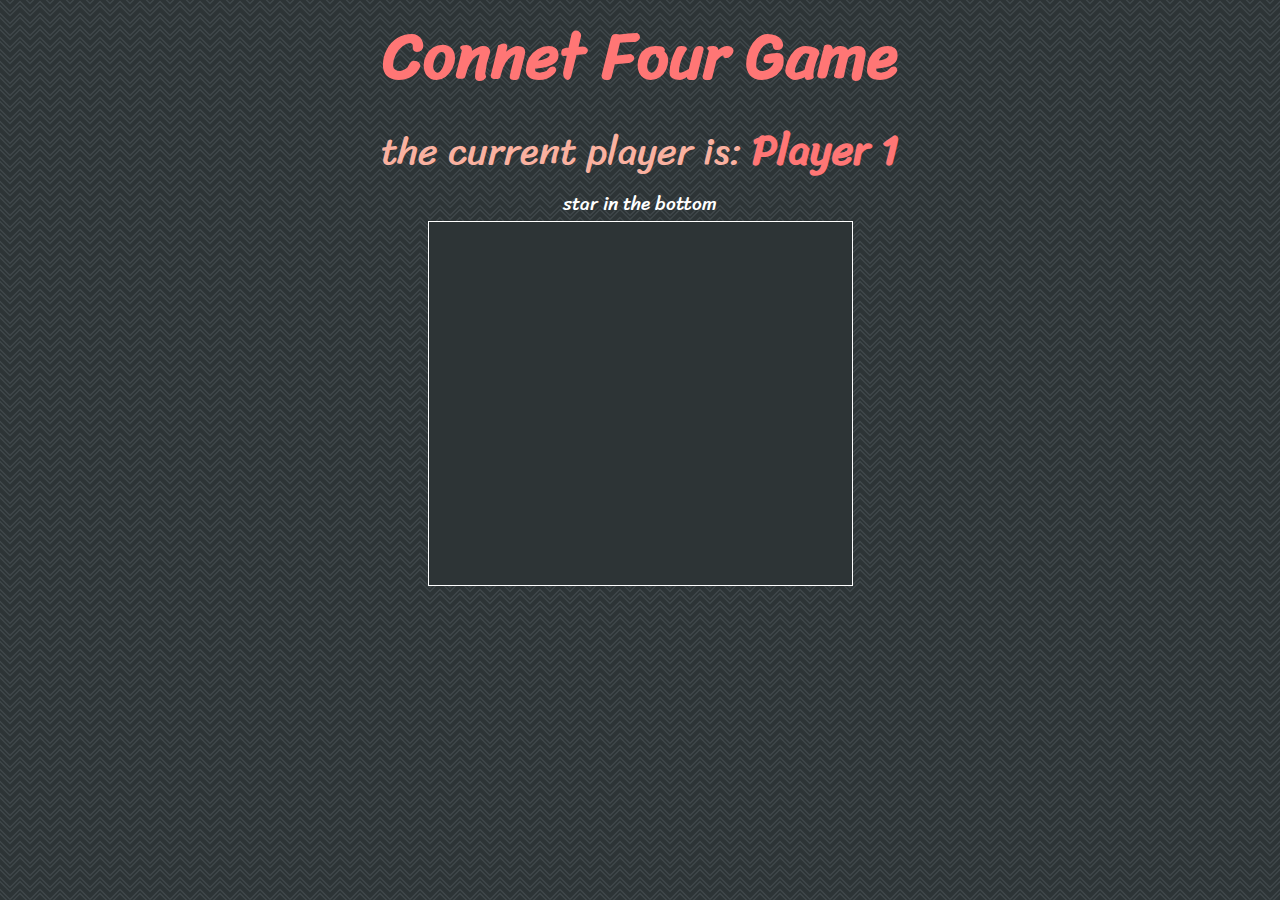
<file: connectFour/index.html>
<!DOCTYPE html>
<html lang="en">
	<head>
		<meta charset="UTF-8" />
		<meta name="viewport" content="width=device-width, initial-scale=1.0" />
		<title>connect four</title>
		<link rel="icon" href="menu.png" type="image/png">
        <link rel="stylesheet" href="style.css" />
        <link href="https://fonts.googleapis.com/css2?family=Sriracha&display=swap" rel="stylesheet">
	</head>
	<body>
		<main class="game">
            <h1>connet four game</h1>
			<h3>the current player is: <span id="player"> Player </span><span id="current-player">1</span> </h3>
            <h3 id="result"></h3>
            <h4>star in the bottom</h4>
			<div class="grid">
				<div></div>
				<div></div>
				<div></div>
				<div></div>
				<div></div>
				<div></div>
				<div></div>
				<div></div>
				<div></div>
				<div></div>
				<div></div>
				<div></div>
				<div></div>
				<div></div>
				<div></div>
				<div></div>
				<div></div>
				<div></div>
				<div></div>
				<div></div>
				<div></div>
				<div></div>
				<div></div>
				<div></div>
				<div></div>
				<div></div>
				<div></div>
				<div></div>
				<div></div>
				<div></div>
				<div></div>
				<div></div>
				<div></div>
				<div></div>
				<div></div>
				<div></div>
				<div></div>
				<div></div>
				<div></div>
				<div></div>
				<div></div>
				<div></div>
				<div class="taken"></div>
				<div class="taken"></div>
				<div class="taken"></div>
				<div class="taken"></div>
				<div class="taken"></div>
				<div class="taken"></div>
				<div class="taken"></div>
			</div>
		</main>
		<script src="app.js"></script>
	</body>
</html>
</file>
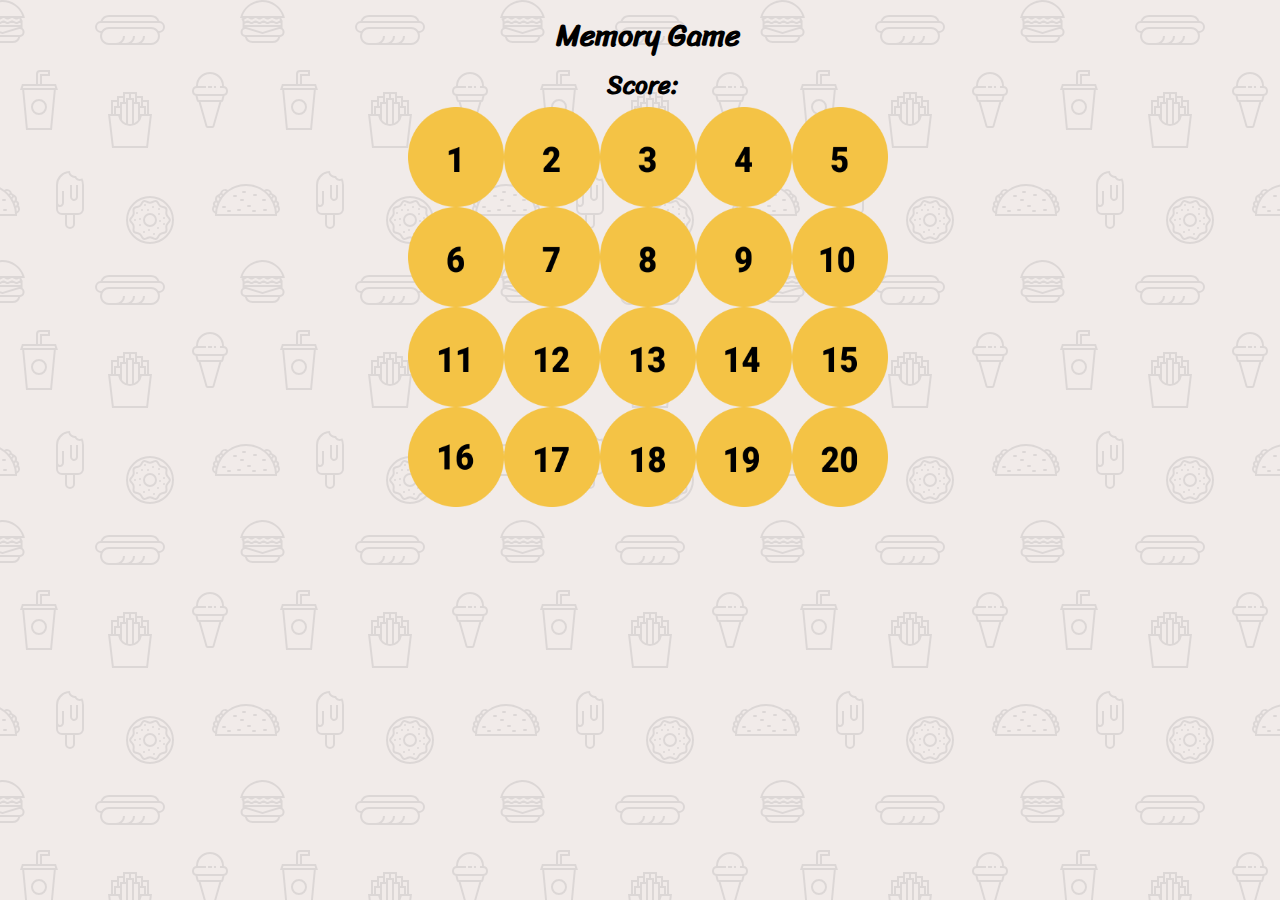
<file: memory copy/index.html>
<!DOCTYPE html>
<html lang="en" dir="ltr">
<head>
  <meta charset="UTF-8">
  <meta name="viewport" content="width=device-width, initial-scale=1.0">
  <title>Memory</title>
  <link rel="icon" href="images/blank.png" type="image/png">
  <link rel="stylesheet" href="style.css"></link>
  <link href="https://fonts.googleapis.com/css2?family=Sriracha&display=swap" rel="stylesheet">
</head>
<body>
  
  <div class="text">
    <h1>Memory Game</h1>
    <h3>Score:<span id="result"></span></h3>
  </div>
  <div class="grid">
  </div>
  
  <script src="app.js" charset="utf-8"></script>
</body>
</html>
</file>
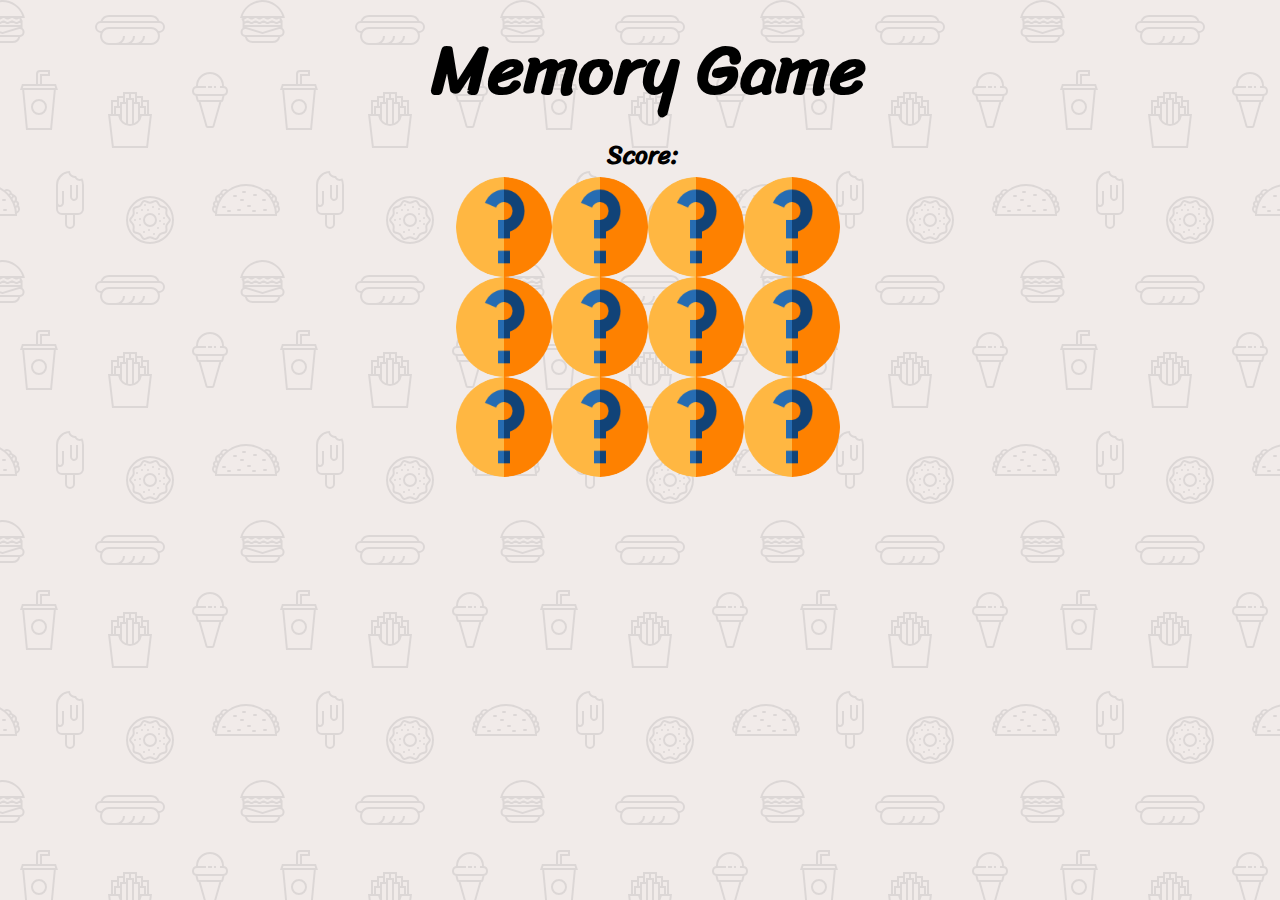
<file: memory/index.html>
<!DOCTYPE html>
<html lang="en" dir="ltr">
<head>
  <meta charset="UTF-8">
  <meta name="viewport" content="width=device-width, initial-scale=1.0">
  <title>Memory</title>
  <link rel="icon" href="images/blank.png" type="image/png">
  <link rel="stylesheet" href="style.css"></link>
  <link href="https://fonts.googleapis.com/css2?family=Sriracha&display=swap" rel="stylesheet">
</head>
<body>
  
  <div class="text">
    <h1>Memory Game</h1>
    <h3>Score:<span id="result"></span></h3>
  </div>
  
  <div class="grid">
  </div>
  
  <script src="app.js" charset="utf-8"></script>
</body>
</html>
</file>
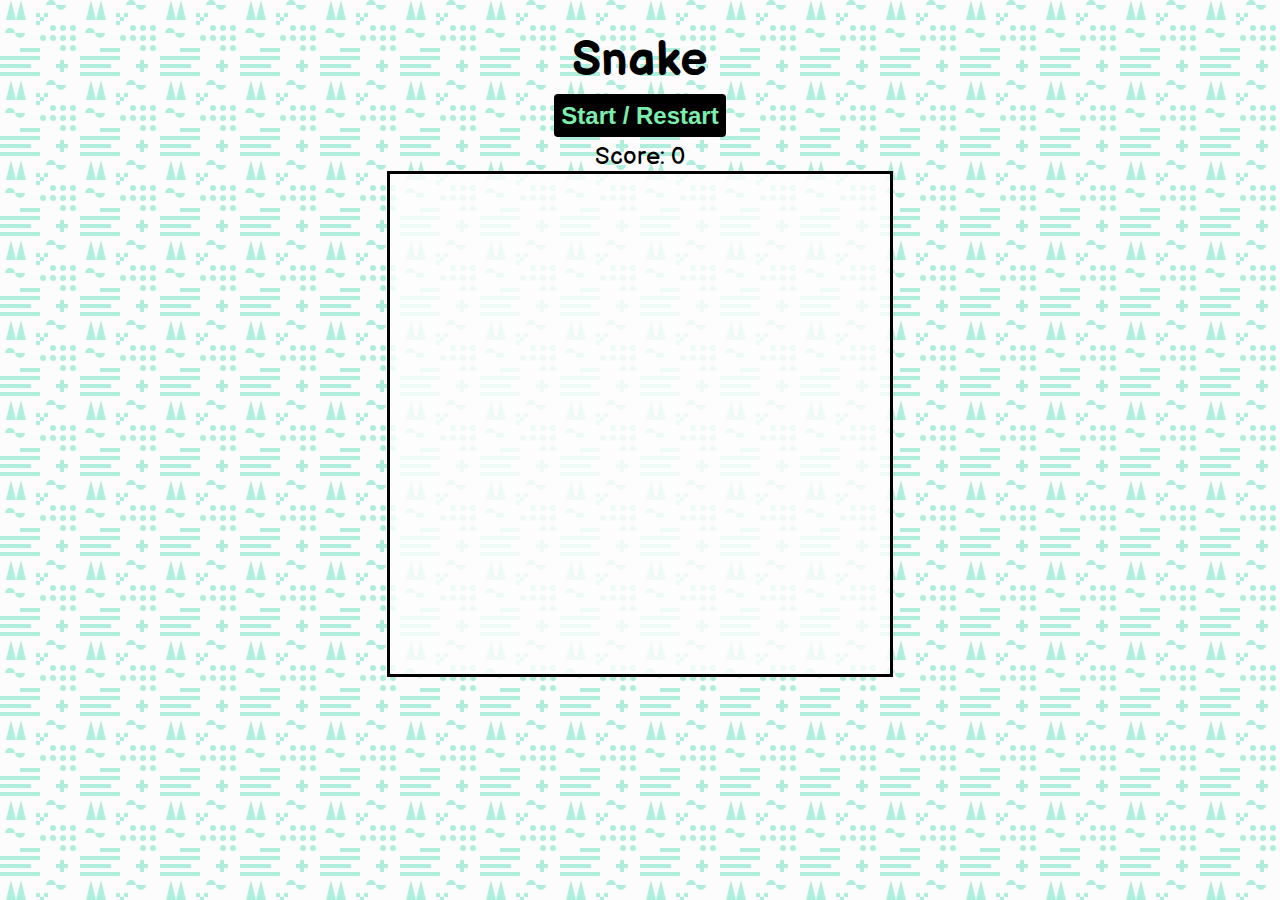
<file: snake/index.html>
<!DOCTYPE html>
<html lang="en">
	<head>
		<meta charset="UTF-8" />
		<meta name="viewport" content="width=device-width, initial-scale=1.0" />
		<title>Snake</title>
		<script src="app.js"></script>
		<link rel="stylesheet" href="style.css" />
	</head>
	<body>
        <div class="container">
            <h1>Snake</h1>
            <button class="start">start / restart</button>
            <div class="score">Score:<span> 0</span></div>
			<div class="grid">
				<!-- el numero de divs depende del tamaño que se quiera la cuadricula en este caso es 10x10 = 100divs -->
				<div></div>
				<div></div>
				<div></div>
				<div></div>
				<div></div>
				<div></div>
				<div></div>
				<div></div>
				<div></div>
				<div></div>
				<div></div>
				<div></div>
				<div></div>
				<div></div>
				<div></div>
				<div></div>
				<div></div>
				<div></div>
				<div></div>
				<div></div>
				<div></div>
				<div></div>
				<div></div>
				<div></div>
				<div></div>
				<div></div>
				<div></div>
				<div></div>
				<div></div>
				<div></div>
				<div></div>
				<div></div>
				<div></div>
				<div></div>
				<div></div>
				<div></div>
				<div></div>
				<div></div>
				<div></div>
				<div></div>
				<div></div>
				<div></div>
				<div></div>
				<div></div>
				<div></div>
				<div></div>
				<div></div>
				<div></div>
				<div></div>
				<div></div>
				<div></div>
				<div></div>
				<div></div>
				<div></div>
				<div></div>
				<div></div>
				<div></div>
				<div></div>
				<div></div>
				<div></div>
				<div></div>
				<div></div>
				<div></div>
				<div></div>
				<div></div>
				<div></div>
				<div></div>
				<div></div>
				<div></div>
				<div></div>
				<div></div>
				<div></div>
				<div></div>
				<div></div>
				<div></div>
				<div></div>
				<div></div>
				<div></div>
				<div></div>
				<div></div>
				<div></div>
				<div></div>
				<div></div>
				<div></div>
				<div></div>
				<div></div>
				<div></div>
				<div></div>
				<div></div>
				<div></div>
				<div></div>
				<div></div>
				<div></div>
				<div></div>
				<div></div>
				<div></div>
				<div></div>
				<div></div>
				<div></div>
				<div></div>
			</div>
		</div>
	</body>
</html>
</file>
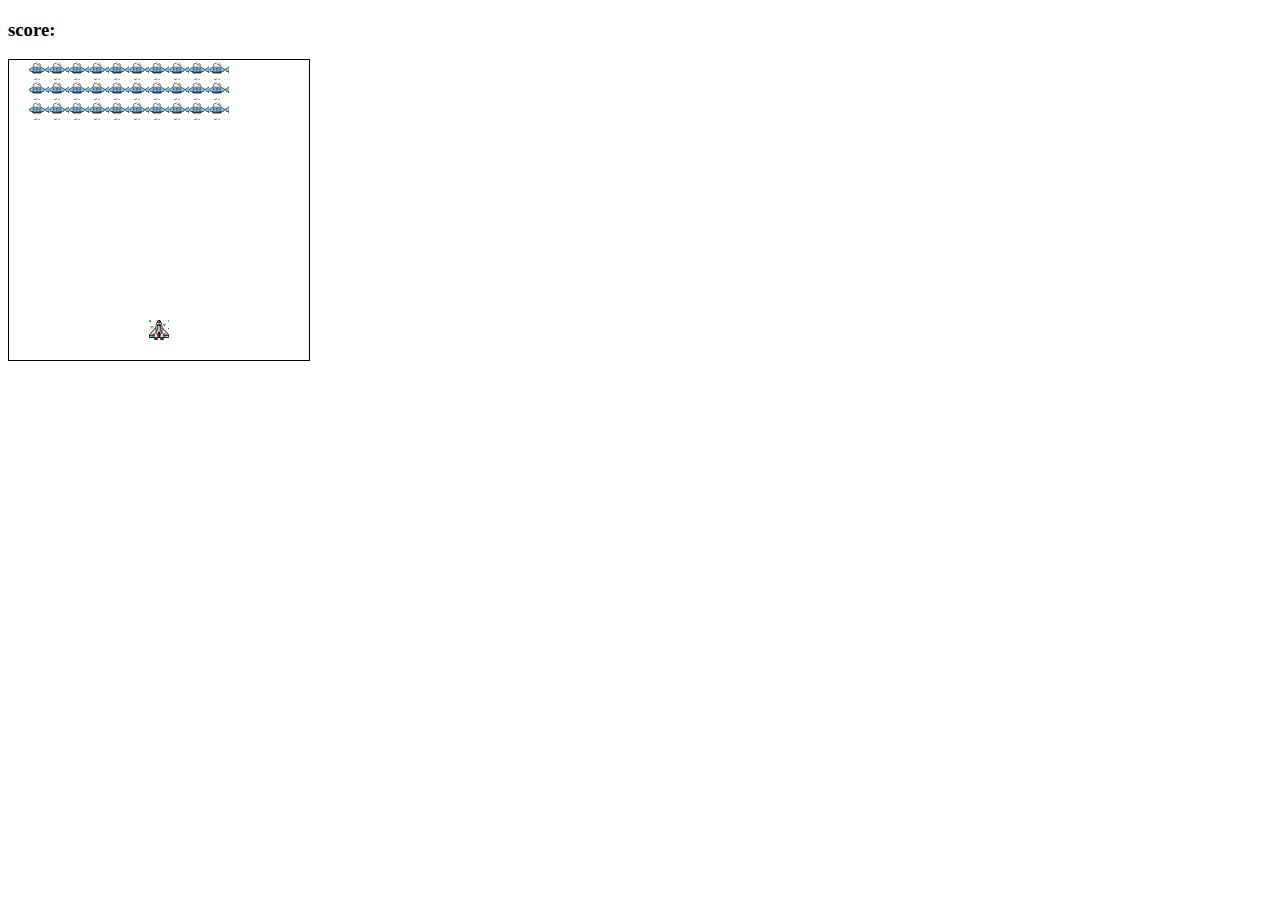
<file: space-invaders/index.html>
<!DOCTYPE html>
<html lang="en">
<head>
    <meta charset="UTF-8">
    <meta name="viewport" content="width=device-width, initial-scale=1.0">
    <title>Space invaders</title>
    <link rel="stylesheet" href="style.css">
</head>
<body>

    <h3>score: <span id="result"></span></h3>

    <div class="grid">
        <div></div>
        <div></div>
        <div></div>
        <div></div>
        <div></div>
        <div></div>
        <div></div>
        <div></div>
        <div></div>
        <div></div>
        <div></div>
        <div></div>
        <div></div>
        <div></div>
        <div></div>
        <div></div>
        <div></div>
        <div></div>
        <div></div>
        <div></div>
        <div></div>
        <div></div>
        <div></div>
        <div></div>
        <div></div>
        <div></div>
        <div></div>
        <div></div>
        <div></div>
        <div></div>
        <div></div>
        <div></div>
        <div></div>
        <div></div>
        <div></div>
        <div></div>
        <div></div>
        <div></div>
        <div></div>
        <div></div>
        <div></div>
        <div></div>
        <div></div>
        <div></div>
        <div></div>
        <div></div>
        <div></div>
        <div></div>
        <div></div>
        <div></div>
        <div></div>
        <div></div>
        <div></div>
        <div></div>
        <div></div>
        <div></div>
        <div></div>
        <div></div>
        <div></div>
        <div></div>
        <div></div>
        <div></div>
        <div></div>
        <div></div>
        <div></div>
        <div></div>
        <div></div>
        <div></div>
        <div></div>
        <div></div>
        <div></div>
        <div></div>
        <div></div>
        <div></div>
        <div></div>
        <div></div>
        <div></div>
        <div></div>
        <div></div>
        <div></div>
        <div></div>
        <div></div>
        <div></div>
        <div></div>
        <div></div>
        <div></div>
        <div></div>
        <div></div>
        <div></div>
        <div></div>
        <div></div>
        <div></div>
        <div></div>
        <div></div>
        <div></div>
        <div></div>
        <div></div>
        <div></div>
        <div></div>
        <div></div>
        <div></div>
        <div></div>
        <div></div>
        <div></div>
        <div></div>
        <div></div>
        <div></div>
        <div></div>
        <div></div>
        <div></div>
        <div></div>
        <div></div>
        <div></div>
        <div></div>
        <div></div>
        <div></div>
        <div></div>
        <div></div>
        <div></div>
        <div></div>
        <div></div>
        <div></div>
        <div></div>
        <div></div>
        <div></div>
        <div></div>
        <div></div>
        <div></div>
        <div></div>
        <div></div>
        <div></div>
        <div></div>
        <div></div>
        <div></div>
        <div></div>
        <div></div>
        <div></div>
        <div></div>
        <div></div>
        <div></div>
        <div></div>
        <div></div>
        <div></div>
        <div></div>
        <div></div>
        <div></div>
        <div></div>
        <div></div>
        <div></div>
        <div></div>
        <div></div>
        <div></div>
        <div></div>
        <div></div>
        <div></div>
        <div></div>
        <div></div>
        <div></div>
        <div></div>
        <div></div>
        <div></div>
        <div></div>
        <div></div>
        <div></div>
        <div></div>
        <div></div>
        <div></div>
        <div></div>
        <div></div>
        <div></div>
        <div></div>
        <div></div>
        <div></div>
        <div></div>
        <div></div>
        <div></div>
        <div></div>
        <div></div>
        <div></div>
        <div></div>
        <div></div>
        <div></div>
        <div></div>
        <div></div>
        <div></div>
        <div></div>
        <div></div>
        <div></div>
        <div></div>
        <div></div>
        <div></div>
        <div></div>
        <div></div>
        <div></div>
        <div></div>
        <div></div>
        <div></div>
        <div></div>
        <div></div>
        <div></div>
        <div></div>
        <div></div>
        <div></div>
        <div></div>
        <div></div>
        <div></div>
        <div></div>
        <div></div>
        <div></div>
        <div></div>
        <div></div>
        <div></div>
        <div></div>
        <div></div>
        <div></div>
        <div></div>
        <div></div>
        <div></div>
        <div></div>
        <div></div>
        <div></div>
        <div></div>
        <div></div>
        <div></div>
        <div></div>
    </div>




    <!-- javascript -->
    <script src="app.js"></script>
</body>
</html>
</file>
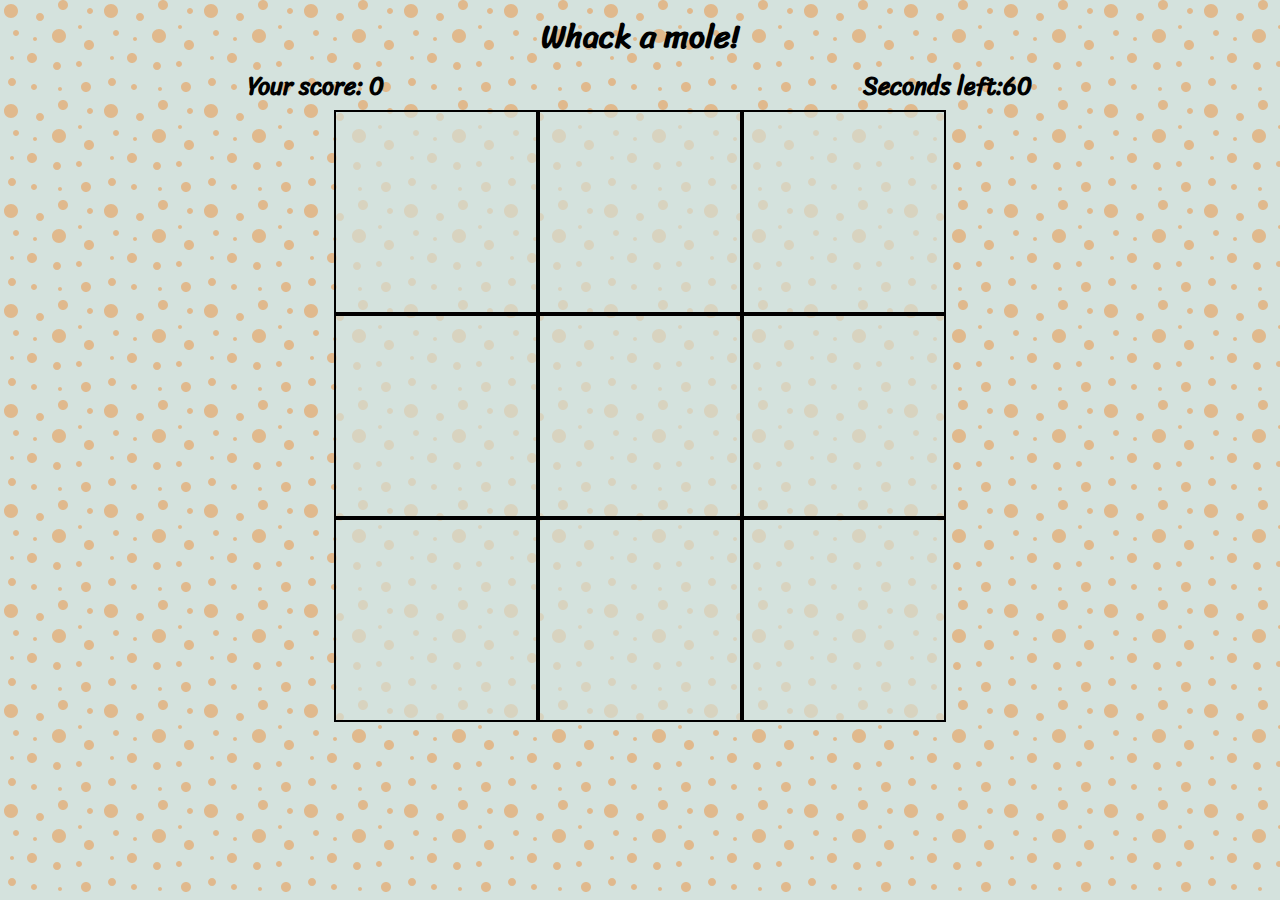
<file: whack-a-mole/index.html>
<!DOCTYPE html>
<html lang="en" dir="ltr">
	<head>
		<meta charset="utf-8" />
		<meta name="viewport" content="width=device-width, initial-scale=1.0" />
		<title>Whack a mole</title>
		<link rel="icon" href="mole.png" type="image/png">
		<link rel="stylesheet" href="style.css" />
		<link
			href="https://fonts.googleapis.com/css2?family=Sriracha&display=swap"
			rel="stylesheet"
		/>
	</head>
	<body>
		<h1>Whack a mole!</h1>
		<div class="text">
      <h2>Your score: <span id="score"> 0</span></h2>
      <h2>Seconds left:<span id="time-left">60</span></h2>
		</div>
		<div class="grid">
			<div class="square" id="1"></div>
			<div class="square" id="2"></div>
			<div class="square" id="3"></div>
			<div class="square" id="4"></div>
			<div class="square" id="5"></div>
			<div class="square" id="6"></div>
			<div class="square" id="7"></div>
			<div class="square" id="8"></div>
			<div class="square" id="9"></div>
		</div>
	</body>
	<script src="app.js" charset="utf-8"></script>
</html>
</file>
<file: connectFour/style.css>
* {
	margin: 0;
	padding: 0;
	box-sizing: border-box;
	font-family: "Sriracha", cursive;
}
body {
	background-color: #2d3436;
	background-image: url("data:image/svg+xml,%3Csvg xmlns='http://www.w3.org/2000/svg' width='20' height='12' viewBox='0 0 20 12'%3E%3Cg fill-rule='evenodd'%3E%3Cg id='charlie-brown' fill='%23636e72' fill-opacity='0.4'%3E%3Cpath d='M9.8 12L0 2.2V.8l10 10 10-10v1.4L10.2 12h-.4zm-4 0L0 6.2V4.8L7.2 12H5.8zm8.4 0L20 6.2V4.8L12.8 12h1.4zM9.8 0l.2.2.2-.2h-.4zm-4 0L10 4.2 14.2 0h-1.4L10 2.8 7.2 0H5.8z'/%3E%3C/g%3E%3C/g%3E%3C/svg%3E");
}
.game {
	display: flex;
	flex-direction: column;
	align-items: center;
}
.game h1 {
	font-size: 4em;
	text-transform: capitalize;
	color: #ff7675;
}
.game h3 {
	font-size: 2.4em;
    color: #fab1a0;
    font-weight: lighter;
}

#current-player,
#player {
    font-size: 2.6rem;
    color: #ff7675;
    font-weight: bold;
}
.grid {
	border: 1px solid white;
	display: flex;
	flex-wrap: wrap;
	height: 22.8125em;
    width: 26.5625em;
    background-color: #2d3436;
}

.grid div {
	height: 3.75em;
    width: 3.75em;
}
h4{
    color:white;
    font-weight: lighter;
    font-size: 1.2em;
}
.player-one {
	background-color: #0984e3;
	border-radius: 10px;
}

.player-two {
	background-color: #00cec9;
	border-radius: 10px;
}

@media (max-width:1200px){

}
@media (max-width:992px){

}
@media (max-width:768px){

}
@media (max-width:576px){
	body{
		font-size: 13px;
	}
}
</file>
<file: memory copy/style.css>
body {
	width: 100vw;
	/* height: 100vh; */
	font-family: "Sriracha", cursive;
	display: flex;
	align-items: center;
	flex-direction: column;
	background-color: #f1ebe9;
	background-image: url("data:image/svg+xml,%3Csvg xmlns='http://www.w3.org/2000/svg' width='260' height='260' viewBox='0 0 260 260'%3E%3Cg fill-rule='evenodd'%3E%3Cg fill='%232a272e' fill-opacity='0.1'%3E%3Cpath d='M24.37 16c.2.65.39 1.32.54 2H21.17l1.17 2.34.45.9-.24.11V28a5 5 0 0 1-2.23 8.94l-.02.06a8 8 0 0 1-7.75 6h-20a8 8 0 0 1-7.74-6l-.02-.06A5 5 0 0 1-17.45 28v-6.76l-.79-1.58-.44-.9.9-.44.63-.32H-20a23.01 23.01 0 0 1 44.37-2zm-36.82 2a1 1 0 0 0-.44.1l-3.1 1.56.89 1.79 1.31-.66a3 3 0 0 1 2.69 0l2.2 1.1a1 1 0 0 0 .9 0l2.21-1.1a3 3 0 0 1 2.69 0l2.2 1.1a1 1 0 0 0 .9 0l2.21-1.1a3 3 0 0 1 2.69 0l2.2 1.1a1 1 0 0 0 .86.02l2.88-1.27a3 3 0 0 1 2.43 0l2.88 1.27a1 1 0 0 0 .85-.02l3.1-1.55-.89-1.79-1.42.71a3 3 0 0 1-2.56.06l-2.77-1.23a1 1 0 0 0-.4-.09h-.01a1 1 0 0 0-.4.09l-2.78 1.23a3 3 0 0 1-2.56-.06l-2.3-1.15a1 1 0 0 0-.45-.11h-.01a1 1 0 0 0-.44.1L.9 19.22a3 3 0 0 1-2.69 0l-2.2-1.1a1 1 0 0 0-.45-.11h-.01a1 1 0 0 0-.44.1l-2.21 1.11a3 3 0 0 1-2.69 0l-2.2-1.1a1 1 0 0 0-.45-.11h-.01zm0-2h-4.9a21.01 21.01 0 0 1 39.61 0h-2.09l-.06-.13-.26.13h-32.31zm30.35 7.68l1.36-.68h1.3v2h-36v-1.15l.34-.17 1.36-.68h2.59l1.36.68a3 3 0 0 0 2.69 0l1.36-.68h2.59l1.36.68a3 3 0 0 0 2.69 0L2.26 23h2.59l1.36.68a3 3 0 0 0 2.56.06l1.67-.74h3.23l1.67.74a3 3 0 0 0 2.56-.06zM-13.82 27l16.37 4.91L18.93 27h-32.75zm-.63 2h.34l16.66 5 16.67-5h.33a3 3 0 1 1 0 6h-34a3 3 0 1 1 0-6zm1.35 8a6 6 0 0 0 5.65 4h20a6 6 0 0 0 5.66-4H-13.1z'/%3E%3Cpath id='path6_fill-copy' d='M284.37 16c.2.65.39 1.32.54 2H281.17l1.17 2.34.45.9-.24.11V28a5 5 0 0 1-2.23 8.94l-.02.06a8 8 0 0 1-7.75 6h-20a8 8 0 0 1-7.74-6l-.02-.06a5 5 0 0 1-2.24-8.94v-6.76l-.79-1.58-.44-.9.9-.44.63-.32H240a23.01 23.01 0 0 1 44.37-2zm-36.82 2a1 1 0 0 0-.44.1l-3.1 1.56.89 1.79 1.31-.66a3 3 0 0 1 2.69 0l2.2 1.1a1 1 0 0 0 .9 0l2.21-1.1a3 3 0 0 1 2.69 0l2.2 1.1a1 1 0 0 0 .9 0l2.21-1.1a3 3 0 0 1 2.69 0l2.2 1.1a1 1 0 0 0 .86.02l2.88-1.27a3 3 0 0 1 2.43 0l2.88 1.27a1 1 0 0 0 .85-.02l3.1-1.55-.89-1.79-1.42.71a3 3 0 0 1-2.56.06l-2.77-1.23a1 1 0 0 0-.4-.09h-.01a1 1 0 0 0-.4.09l-2.78 1.23a3 3 0 0 1-2.56-.06l-2.3-1.15a1 1 0 0 0-.45-.11h-.01a1 1 0 0 0-.44.1l-2.21 1.11a3 3 0 0 1-2.69 0l-2.2-1.1a1 1 0 0 0-.45-.11h-.01a1 1 0 0 0-.44.1l-2.21 1.11a3 3 0 0 1-2.69 0l-2.2-1.1a1 1 0 0 0-.45-.11h-.01zm0-2h-4.9a21.01 21.01 0 0 1 39.61 0h-2.09l-.06-.13-.26.13h-32.31zm30.35 7.68l1.36-.68h1.3v2h-36v-1.15l.34-.17 1.36-.68h2.59l1.36.68a3 3 0 0 0 2.69 0l1.36-.68h2.59l1.36.68a3 3 0 0 0 2.69 0l1.36-.68h2.59l1.36.68a3 3 0 0 0 2.56.06l1.67-.74h3.23l1.67.74a3 3 0 0 0 2.56-.06zM246.18 27l16.37 4.91L278.93 27h-32.75zm-.63 2h.34l16.66 5 16.67-5h.33a3 3 0 1 1 0 6h-34a3 3 0 1 1 0-6zm1.35 8a6 6 0 0 0 5.65 4h20a6 6 0 0 0 5.66-4H246.9z'/%3E%3Cpath d='M159.5 21.02A9 9 0 0 0 151 15h-42a9 9 0 0 0-8.5 6.02 6 6 0 0 0 .02 11.96A8.99 8.99 0 0 0 109 45h42a9 9 0 0 0 8.48-12.02 6 6 0 0 0 .02-11.96zM151 17h-42a7 7 0 0 0-6.33 4h54.66a7 7 0 0 0-6.33-4zm-9.34 26a8.98 8.98 0 0 0 3.34-7h-2a7 7 0 0 1-7 7h-4.34a8.98 8.98 0 0 0 3.34-7h-2a7 7 0 0 1-7 7h-4.34a8.98 8.98 0 0 0 3.34-7h-2a7 7 0 0 1-7 7h-7a7 7 0 1 1 0-14h42a7 7 0 1 1 0 14h-9.34zM109 27a9 9 0 0 0-7.48 4H101a4 4 0 1 1 0-8h58a4 4 0 0 1 0 8h-.52a9 9 0 0 0-7.48-4h-42z'/%3E%3Cpath d='M39 115a8 8 0 1 0 0-16 8 8 0 0 0 0 16zm6-8a6 6 0 1 1-12 0 6 6 0 0 1 12 0zm-3-29v-2h8v-6H40a4 4 0 0 0-4 4v10H22l-1.33 4-.67 2h2.19L26 130h26l3.81-40H58l-.67-2L56 84H42v-6zm-4-4v10h2V74h8v-2h-8a2 2 0 0 0-2 2zm2 12h14.56l.67 2H22.77l.67-2H40zm13.8 4H24.2l3.62 38h22.36l3.62-38z'/%3E%3Cpath d='M129 92h-6v4h-6v4h-6v14h-3l.24 2 3.76 32h36l3.76-32 .24-2h-3v-14h-6v-4h-6v-4h-8zm18 22v-12h-4v4h3v8h1zm-3 0v-6h-4v6h4zm-6 6v-16h-4v19.17c1.6-.7 2.97-1.8 4-3.17zm-6 3.8V100h-4v23.8a10.04 10.04 0 0 0 4 0zm-6-.63V104h-4v16a10.04 10.04 0 0 0 4 3.17zm-6-9.17v-6h-4v6h4zm-6 0v-8h3v-4h-4v12h1zm27-12v-4h-4v4h3v4h1v-4zm-6 0v-8h-4v4h3v4h1zm-6-4v-4h-4v8h1v-4h3zm-6 4v-4h-4v8h1v-4h3zm7 24a12 12 0 0 0 11.83-10h7.92l-3.53 30h-32.44l-3.53-30h7.92A12 12 0 0 0 130 126z'/%3E%3Cpath d='M212 86v2h-4v-2h4zm4 0h-2v2h2v-2zm-20 0v.1a5 5 0 0 0-.56 9.65l.06.25 1.12 4.48a2 2 0 0 0 1.94 1.52h.01l7.02 24.55a2 2 0 0 0 1.92 1.45h4.98a2 2 0 0 0 1.92-1.45l7.02-24.55a2 2 0 0 0 1.95-1.52L224.5 96l.06-.25a5 5 0 0 0-.56-9.65V86a14 14 0 0 0-28 0zm4 0h6v2h-9a3 3 0 1 0 0 6H223a3 3 0 1 0 0-6H220v-2h2a12 12 0 1 0-24 0h2zm-1.44 14l-1-4h24.88l-1 4h-22.88zm8.95 26l-6.86-24h18.7l-6.86 24h-4.98zM150 242a22 22 0 1 0 0-44 22 22 0 0 0 0 44zm24-22a24 24 0 1 1-48 0 24 24 0 0 1 48 0zm-28.38 17.73l2.04-.87a6 6 0 0 1 4.68 0l2.04.87a2 2 0 0 0 2.5-.82l1.14-1.9a6 6 0 0 1 3.79-2.75l2.15-.5a2 2 0 0 0 1.54-2.12l-.19-2.2a6 6 0 0 1 1.45-4.46l1.45-1.67a2 2 0 0 0 0-2.62l-1.45-1.67a6 6 0 0 1-1.45-4.46l.2-2.2a2 2 0 0 0-1.55-2.13l-2.15-.5a6 6 0 0 1-3.8-2.75l-1.13-1.9a2 2 0 0 0-2.5-.8l-2.04.86a6 6 0 0 1-4.68 0l-2.04-.87a2 2 0 0 0-2.5.82l-1.14 1.9a6 6 0 0 1-3.79 2.75l-2.15.5a2 2 0 0 0-1.54 2.12l.19 2.2a6 6 0 0 1-1.45 4.46l-1.45 1.67a2 2 0 0 0 0 2.62l1.45 1.67a6 6 0 0 1 1.45 4.46l-.2 2.2a2 2 0 0 0 1.55 2.13l2.15.5a6 6 0 0 1 3.8 2.75l1.13 1.9a2 2 0 0 0 2.5.8zm2.82.97a4 4 0 0 1 3.12 0l2.04.87a4 4 0 0 0 4.99-1.62l1.14-1.9a4 4 0 0 1 2.53-1.84l2.15-.5a4 4 0 0 0 3.09-4.24l-.2-2.2a4 4 0 0 1 .97-2.98l1.45-1.67a4 4 0 0 0 0-5.24l-1.45-1.67a4 4 0 0 1-.97-2.97l.2-2.2a4 4 0 0 0-3.09-4.25l-2.15-.5a4 4 0 0 1-2.53-1.84l-1.14-1.9a4 4 0 0 0-5-1.62l-2.03.87a4 4 0 0 1-3.12 0l-2.04-.87a4 4 0 0 0-4.99 1.62l-1.14 1.9a4 4 0 0 1-2.53 1.84l-2.15.5a4 4 0 0 0-3.09 4.24l.2 2.2a4 4 0 0 1-.97 2.98l-1.45 1.67a4 4 0 0 0 0 5.24l1.45 1.67a4 4 0 0 1 .97 2.97l-.2 2.2a4 4 0 0 0 3.09 4.25l2.15.5a4 4 0 0 1 2.53 1.84l1.14 1.9a4 4 0 0 0 5 1.62l2.03-.87zM152 207a1 1 0 1 1 2 0 1 1 0 0 1-2 0zm6 2a1 1 0 1 1 2 0 1 1 0 0 1-2 0zm-11 1a1 1 0 1 1 2 0 1 1 0 0 1-2 0zm-6 0a1 1 0 1 1 2 0 1 1 0 0 1-2 0zm3-5a1 1 0 1 1 2 0 1 1 0 0 1-2 0zm-8 8a1 1 0 1 1 2 0 1 1 0 0 1-2 0zm3 6a1 1 0 1 1 2 0 1 1 0 0 1-2 0zm0 6a1 1 0 1 1 2 0 1 1 0 0 1-2 0zm4 7a1 1 0 1 1 2 0 1 1 0 0 1-2 0zm5-2a1 1 0 1 1 2 0 1 1 0 0 1-2 0zm5 4a1 1 0 1 1 2 0 1 1 0 0 1-2 0zm4-6a1 1 0 1 1 2 0 1 1 0 0 1-2 0zm6-4a1 1 0 1 1 2 0 1 1 0 0 1-2 0zm-4-3a1 1 0 1 1 2 0 1 1 0 0 1-2 0zm4-3a1 1 0 1 1 2 0 1 1 0 0 1-2 0zm-5-4a1 1 0 1 1 2 0 1 1 0 0 1-2 0zm-24 6a1 1 0 1 1 2 0 1 1 0 0 1-2 0zm16 5a5 5 0 1 0 0-10 5 5 0 0 0 0 10zm7-5a7 7 0 1 1-14 0 7 7 0 0 1 14 0zm86-29a1 1 0 0 0 0 2h2a1 1 0 0 0 0-2h-2zm19 9a1 1 0 0 1 1-1h2a1 1 0 0 1 0 2h-2a1 1 0 0 1-1-1zm-14 5a1 1 0 0 0 0 2h2a1 1 0 0 0 0-2h-2zm-25 1a1 1 0 0 0 0 2h2a1 1 0 0 0 0-2h-2zm5 4a1 1 0 0 0 0 2h2a1 1 0 0 0 0-2h-2zm9 0a1 1 0 0 1 1-1h2a1 1 0 0 1 0 2h-2a1 1 0 0 1-1-1zm15 1a1 1 0 0 1 1-1h2a1 1 0 0 1 0 2h-2a1 1 0 0 1-1-1zm12-2a1 1 0 0 0 0 2h2a1 1 0 0 0 0-2h-2zm-11-14a1 1 0 0 1 1-1h2a1 1 0 0 1 0 2h-2a1 1 0 0 1-1-1zm-19 0a1 1 0 0 0 0 2h2a1 1 0 0 0 0-2h-2zm6 5a1 1 0 0 1 1-1h2a1 1 0 0 1 0 2h-2a1 1 0 0 1-1-1zm-25 15c0-.47.01-.94.03-1.4a5 5 0 0 1-1.7-8 3.99 3.99 0 0 1 1.88-5.18 5 5 0 0 1 3.4-6.22 3 3 0 0 1 1.46-1.05 5 5 0 0 1 7.76-3.27A30.86 30.86 0 0 1 246 184c6.79 0 13.06 2.18 18.17 5.88a5 5 0 0 1 7.76 3.27 3 3 0 0 1 1.47 1.05 5 5 0 0 1 3.4 6.22 4 4 0 0 1 1.87 5.18 4.98 4.98 0 0 1-1.7 8c.02.46.03.93.03 1.4v1h-62v-1zm.83-7.17a30.9 30.9 0 0 0-.62 3.57 3 3 0 0 1-.61-4.2c.37.28.78.49 1.23.63zm1.49-4.61c-.36.87-.68 1.76-.96 2.68a2 2 0 0 1-.21-3.71c.33.4.73.75 1.17 1.03zm2.32-4.54c-.54.86-1.03 1.76-1.49 2.68a3 3 0 0 1-.07-4.67 3 3 0 0 0 1.56 1.99zm1.14-1.7c.35-.5.72-.98 1.1-1.46a1 1 0 1 0-1.1 1.45zm5.34-5.77c-1.03.86-2 1.79-2.9 2.77a3 3 0 0 0-1.11-.77 3 3 0 0 1 4-2zm42.66 2.77c-.9-.98-1.87-1.9-2.9-2.77a3 3 0 0 1 4.01 2 3 3 0 0 0-1.1.77zm1.34 1.54c.38.48.75.96 1.1 1.45a1 1 0 1 0-1.1-1.45zm3.73 5.84c-.46-.92-.95-1.82-1.5-2.68a3 3 0 0 0 1.57-1.99 3 3 0 0 1-.07 4.67zm1.8 4.53c-.29-.9-.6-1.8-.97-2.67.44-.28.84-.63 1.17-1.03a2 2 0 0 1-.2 3.7zm1.14 5.51c-.14-1.21-.35-2.4-.62-3.57.45-.14.86-.35 1.23-.63a2.99 2.99 0 0 1-.6 4.2zM275 214a29 29 0 0 0-57.97 0h57.96zM72.33 198.12c-.21-.32-.34-.7-.34-1.12v-12h-2v12a4.01 4.01 0 0 0 7.09 2.54c.57-.69.91-1.57.91-2.54v-12h-2v12a1.99 1.99 0 0 1-2 2 2 2 0 0 1-1.66-.88zM75 176c.38 0 .74-.04 1.1-.12a4 4 0 0 0 6.19 2.4A13.94 13.94 0 0 1 84 185v24a6 6 0 0 1-6 6h-3v9a5 5 0 1 1-10 0v-9h-3a6 6 0 0 1-6-6v-24a14 14 0 0 1 14-14 5 5 0 0 0 5 5zm-17 15v12a1.99 1.99 0 0 0 1.22 1.84 2 2 0 0 0 2.44-.72c.21-.32.34-.7.34-1.12v-12h2v12a3.98 3.98 0 0 1-5.35 3.77 3.98 3.98 0 0 1-.65-.3V209a4 4 0 0 0 4 4h16a4 4 0 0 0 4-4v-24c.01-1.53-.23-2.88-.72-4.17-.43.1-.87.16-1.28.17a6 6 0 0 1-5.2-3 7 7 0 0 1-6.47-4.88A12 12 0 0 0 58 185v6zm9 24v9a3 3 0 1 0 6 0v-9h-6z'/%3E%3Cpath d='M-17 191a1 1 0 0 0 0 2h2a1 1 0 0 0 0-2h-2zm19 9a1 1 0 0 1 1-1h2a1 1 0 0 1 0 2H3a1 1 0 0 1-1-1zm-14 5a1 1 0 0 0 0 2h2a1 1 0 0 0 0-2h-2zm-25 1a1 1 0 0 0 0 2h2a1 1 0 0 0 0-2h-2zm5 4a1 1 0 0 0 0 2h2a1 1 0 0 0 0-2h-2zm9 0a1 1 0 0 1 1-1h2a1 1 0 0 1 0 2h-2a1 1 0 0 1-1-1zm15 1a1 1 0 0 1 1-1h2a1 1 0 0 1 0 2h-2a1 1 0 0 1-1-1zm12-2a1 1 0 0 0 0 2h2a1 1 0 0 0 0-2H4zm-11-14a1 1 0 0 1 1-1h2a1 1 0 0 1 0 2h-2a1 1 0 0 1-1-1zm-19 0a1 1 0 0 0 0 2h2a1 1 0 0 0 0-2h-2zm6 5a1 1 0 0 1 1-1h2a1 1 0 0 1 0 2h-2a1 1 0 0 1-1-1zm-25 15c0-.47.01-.94.03-1.4a5 5 0 0 1-1.7-8 3.99 3.99 0 0 1 1.88-5.18 5 5 0 0 1 3.4-6.22 3 3 0 0 1 1.46-1.05 5 5 0 0 1 7.76-3.27A30.86 30.86 0 0 1-14 184c6.79 0 13.06 2.18 18.17 5.88a5 5 0 0 1 7.76 3.27 3 3 0 0 1 1.47 1.05 5 5 0 0 1 3.4 6.22 4 4 0 0 1 1.87 5.18 4.98 4.98 0 0 1-1.7 8c.02.46.03.93.03 1.4v1h-62v-1zm.83-7.17a30.9 30.9 0 0 0-.62 3.57 3 3 0 0 1-.61-4.2c.37.28.78.49 1.23.63zm1.49-4.61c-.36.87-.68 1.76-.96 2.68a2 2 0 0 1-.21-3.71c.33.4.73.75 1.17 1.03zm2.32-4.54c-.54.86-1.03 1.76-1.49 2.68a3 3 0 0 1-.07-4.67 3 3 0 0 0 1.56 1.99zm1.14-1.7c.35-.5.72-.98 1.1-1.46a1 1 0 1 0-1.1 1.45zm5.34-5.77c-1.03.86-2 1.79-2.9 2.77a3 3 0 0 0-1.11-.77 3 3 0 0 1 4-2zm42.66 2.77c-.9-.98-1.87-1.9-2.9-2.77a3 3 0 0 1 4.01 2 3 3 0 0 0-1.1.77zm1.34 1.54c.38.48.75.96 1.1 1.45a1 1 0 1 0-1.1-1.45zm3.73 5.84c-.46-.92-.95-1.82-1.5-2.68a3 3 0 0 0 1.57-1.99 3 3 0 0 1-.07 4.67zm1.8 4.53c-.29-.9-.6-1.8-.97-2.67.44-.28.84-.63 1.17-1.03a2 2 0 0 1-.2 3.7zm1.14 5.51c-.14-1.21-.35-2.4-.62-3.57.45-.14.86-.35 1.23-.63a2.99 2.99 0 0 1-.6 4.2zM15 214a29 29 0 0 0-57.97 0h57.96z'/%3E%3C/g%3E%3C/g%3E%3C/svg%3E");
}
.grid {
	/* margin-left: 50%; */
	display: flex;
	flex-wrap: wrap;
	justify-content: center;
	align-items: center;
	width: 480px;
	/* height: 18.75rem; */
	border-radius: 0.25rem;
}
.grid img {
	width: 96px;
	height: 6.25rem;
}
.text h1 {
	font-size: 30px;
	margin: 0 auto;
}
.text h3 {
	margin: 0 auto;
	font-size: 25px;
	text-align: center;
}
.text h3 span {
	margin-left: 10px;
}

@media (max-width: 576px) {
	body {
		font-size: 13px;
	}
	.grid {
		width: 20rem;
	}
}
</file>
<file: memory/style.css>
body {
  width: 100vw;
  /* height: 100vh; */
	font-family: "Sriracha", cursive;
	display: flex;
	align-items: center;
	flex-direction: column;
	background-color: #f1ebe9;
	background-image: url("data:image/svg+xml,%3Csvg xmlns='http://www.w3.org/2000/svg' width='260' height='260' viewBox='0 0 260 260'%3E%3Cg fill-rule='evenodd'%3E%3Cg fill='%232a272e' fill-opacity='0.1'%3E%3Cpath d='M24.37 16c.2.65.39 1.32.54 2H21.17l1.17 2.34.45.9-.24.11V28a5 5 0 0 1-2.23 8.94l-.02.06a8 8 0 0 1-7.75 6h-20a8 8 0 0 1-7.74-6l-.02-.06A5 5 0 0 1-17.45 28v-6.76l-.79-1.58-.44-.9.9-.44.63-.32H-20a23.01 23.01 0 0 1 44.37-2zm-36.82 2a1 1 0 0 0-.44.1l-3.1 1.56.89 1.79 1.31-.66a3 3 0 0 1 2.69 0l2.2 1.1a1 1 0 0 0 .9 0l2.21-1.1a3 3 0 0 1 2.69 0l2.2 1.1a1 1 0 0 0 .9 0l2.21-1.1a3 3 0 0 1 2.69 0l2.2 1.1a1 1 0 0 0 .86.02l2.88-1.27a3 3 0 0 1 2.43 0l2.88 1.27a1 1 0 0 0 .85-.02l3.1-1.55-.89-1.79-1.42.71a3 3 0 0 1-2.56.06l-2.77-1.23a1 1 0 0 0-.4-.09h-.01a1 1 0 0 0-.4.09l-2.78 1.23a3 3 0 0 1-2.56-.06l-2.3-1.15a1 1 0 0 0-.45-.11h-.01a1 1 0 0 0-.44.1L.9 19.22a3 3 0 0 1-2.69 0l-2.2-1.1a1 1 0 0 0-.45-.11h-.01a1 1 0 0 0-.44.1l-2.21 1.11a3 3 0 0 1-2.69 0l-2.2-1.1a1 1 0 0 0-.45-.11h-.01zm0-2h-4.9a21.01 21.01 0 0 1 39.61 0h-2.09l-.06-.13-.26.13h-32.31zm30.35 7.68l1.36-.68h1.3v2h-36v-1.15l.34-.17 1.36-.68h2.59l1.36.68a3 3 0 0 0 2.69 0l1.36-.68h2.59l1.36.68a3 3 0 0 0 2.69 0L2.26 23h2.59l1.36.68a3 3 0 0 0 2.56.06l1.67-.74h3.23l1.67.74a3 3 0 0 0 2.56-.06zM-13.82 27l16.37 4.91L18.93 27h-32.75zm-.63 2h.34l16.66 5 16.67-5h.33a3 3 0 1 1 0 6h-34a3 3 0 1 1 0-6zm1.35 8a6 6 0 0 0 5.65 4h20a6 6 0 0 0 5.66-4H-13.1z'/%3E%3Cpath id='path6_fill-copy' d='M284.37 16c.2.65.39 1.32.54 2H281.17l1.17 2.34.45.9-.24.11V28a5 5 0 0 1-2.23 8.94l-.02.06a8 8 0 0 1-7.75 6h-20a8 8 0 0 1-7.74-6l-.02-.06a5 5 0 0 1-2.24-8.94v-6.76l-.79-1.58-.44-.9.9-.44.63-.32H240a23.01 23.01 0 0 1 44.37-2zm-36.82 2a1 1 0 0 0-.44.1l-3.1 1.56.89 1.79 1.31-.66a3 3 0 0 1 2.69 0l2.2 1.1a1 1 0 0 0 .9 0l2.21-1.1a3 3 0 0 1 2.69 0l2.2 1.1a1 1 0 0 0 .9 0l2.21-1.1a3 3 0 0 1 2.69 0l2.2 1.1a1 1 0 0 0 .86.02l2.88-1.27a3 3 0 0 1 2.43 0l2.88 1.27a1 1 0 0 0 .85-.02l3.1-1.55-.89-1.79-1.42.71a3 3 0 0 1-2.56.06l-2.77-1.23a1 1 0 0 0-.4-.09h-.01a1 1 0 0 0-.4.09l-2.78 1.23a3 3 0 0 1-2.56-.06l-2.3-1.15a1 1 0 0 0-.45-.11h-.01a1 1 0 0 0-.44.1l-2.21 1.11a3 3 0 0 1-2.69 0l-2.2-1.1a1 1 0 0 0-.45-.11h-.01a1 1 0 0 0-.44.1l-2.21 1.11a3 3 0 0 1-2.69 0l-2.2-1.1a1 1 0 0 0-.45-.11h-.01zm0-2h-4.9a21.01 21.01 0 0 1 39.61 0h-2.09l-.06-.13-.26.13h-32.31zm30.35 7.68l1.36-.68h1.3v2h-36v-1.15l.34-.17 1.36-.68h2.59l1.36.68a3 3 0 0 0 2.69 0l1.36-.68h2.59l1.36.68a3 3 0 0 0 2.69 0l1.36-.68h2.59l1.36.68a3 3 0 0 0 2.56.06l1.67-.74h3.23l1.67.74a3 3 0 0 0 2.56-.06zM246.18 27l16.37 4.91L278.93 27h-32.75zm-.63 2h.34l16.66 5 16.67-5h.33a3 3 0 1 1 0 6h-34a3 3 0 1 1 0-6zm1.35 8a6 6 0 0 0 5.65 4h20a6 6 0 0 0 5.66-4H246.9z'/%3E%3Cpath d='M159.5 21.02A9 9 0 0 0 151 15h-42a9 9 0 0 0-8.5 6.02 6 6 0 0 0 .02 11.96A8.99 8.99 0 0 0 109 45h42a9 9 0 0 0 8.48-12.02 6 6 0 0 0 .02-11.96zM151 17h-42a7 7 0 0 0-6.33 4h54.66a7 7 0 0 0-6.33-4zm-9.34 26a8.98 8.98 0 0 0 3.34-7h-2a7 7 0 0 1-7 7h-4.34a8.98 8.98 0 0 0 3.34-7h-2a7 7 0 0 1-7 7h-4.34a8.98 8.98 0 0 0 3.34-7h-2a7 7 0 0 1-7 7h-7a7 7 0 1 1 0-14h42a7 7 0 1 1 0 14h-9.34zM109 27a9 9 0 0 0-7.48 4H101a4 4 0 1 1 0-8h58a4 4 0 0 1 0 8h-.52a9 9 0 0 0-7.48-4h-42z'/%3E%3Cpath d='M39 115a8 8 0 1 0 0-16 8 8 0 0 0 0 16zm6-8a6 6 0 1 1-12 0 6 6 0 0 1 12 0zm-3-29v-2h8v-6H40a4 4 0 0 0-4 4v10H22l-1.33 4-.67 2h2.19L26 130h26l3.81-40H58l-.67-2L56 84H42v-6zm-4-4v10h2V74h8v-2h-8a2 2 0 0 0-2 2zm2 12h14.56l.67 2H22.77l.67-2H40zm13.8 4H24.2l3.62 38h22.36l3.62-38z'/%3E%3Cpath d='M129 92h-6v4h-6v4h-6v14h-3l.24 2 3.76 32h36l3.76-32 .24-2h-3v-14h-6v-4h-6v-4h-8zm18 22v-12h-4v4h3v8h1zm-3 0v-6h-4v6h4zm-6 6v-16h-4v19.17c1.6-.7 2.97-1.8 4-3.17zm-6 3.8V100h-4v23.8a10.04 10.04 0 0 0 4 0zm-6-.63V104h-4v16a10.04 10.04 0 0 0 4 3.17zm-6-9.17v-6h-4v6h4zm-6 0v-8h3v-4h-4v12h1zm27-12v-4h-4v4h3v4h1v-4zm-6 0v-8h-4v4h3v4h1zm-6-4v-4h-4v8h1v-4h3zm-6 4v-4h-4v8h1v-4h3zm7 24a12 12 0 0 0 11.83-10h7.92l-3.53 30h-32.44l-3.53-30h7.92A12 12 0 0 0 130 126z'/%3E%3Cpath d='M212 86v2h-4v-2h4zm4 0h-2v2h2v-2zm-20 0v.1a5 5 0 0 0-.56 9.65l.06.25 1.12 4.48a2 2 0 0 0 1.94 1.52h.01l7.02 24.55a2 2 0 0 0 1.92 1.45h4.98a2 2 0 0 0 1.92-1.45l7.02-24.55a2 2 0 0 0 1.95-1.52L224.5 96l.06-.25a5 5 0 0 0-.56-9.65V86a14 14 0 0 0-28 0zm4 0h6v2h-9a3 3 0 1 0 0 6H223a3 3 0 1 0 0-6H220v-2h2a12 12 0 1 0-24 0h2zm-1.44 14l-1-4h24.88l-1 4h-22.88zm8.95 26l-6.86-24h18.7l-6.86 24h-4.98zM150 242a22 22 0 1 0 0-44 22 22 0 0 0 0 44zm24-22a24 24 0 1 1-48 0 24 24 0 0 1 48 0zm-28.38 17.73l2.04-.87a6 6 0 0 1 4.68 0l2.04.87a2 2 0 0 0 2.5-.82l1.14-1.9a6 6 0 0 1 3.79-2.75l2.15-.5a2 2 0 0 0 1.54-2.12l-.19-2.2a6 6 0 0 1 1.45-4.46l1.45-1.67a2 2 0 0 0 0-2.62l-1.45-1.67a6 6 0 0 1-1.45-4.46l.2-2.2a2 2 0 0 0-1.55-2.13l-2.15-.5a6 6 0 0 1-3.8-2.75l-1.13-1.9a2 2 0 0 0-2.5-.8l-2.04.86a6 6 0 0 1-4.68 0l-2.04-.87a2 2 0 0 0-2.5.82l-1.14 1.9a6 6 0 0 1-3.79 2.75l-2.15.5a2 2 0 0 0-1.54 2.12l.19 2.2a6 6 0 0 1-1.45 4.46l-1.45 1.67a2 2 0 0 0 0 2.62l1.45 1.67a6 6 0 0 1 1.45 4.46l-.2 2.2a2 2 0 0 0 1.55 2.13l2.15.5a6 6 0 0 1 3.8 2.75l1.13 1.9a2 2 0 0 0 2.5.8zm2.82.97a4 4 0 0 1 3.12 0l2.04.87a4 4 0 0 0 4.99-1.62l1.14-1.9a4 4 0 0 1 2.53-1.84l2.15-.5a4 4 0 0 0 3.09-4.24l-.2-2.2a4 4 0 0 1 .97-2.98l1.45-1.67a4 4 0 0 0 0-5.24l-1.45-1.67a4 4 0 0 1-.97-2.97l.2-2.2a4 4 0 0 0-3.09-4.25l-2.15-.5a4 4 0 0 1-2.53-1.84l-1.14-1.9a4 4 0 0 0-5-1.62l-2.03.87a4 4 0 0 1-3.12 0l-2.04-.87a4 4 0 0 0-4.99 1.62l-1.14 1.9a4 4 0 0 1-2.53 1.84l-2.15.5a4 4 0 0 0-3.09 4.24l.2 2.2a4 4 0 0 1-.97 2.98l-1.45 1.67a4 4 0 0 0 0 5.24l1.45 1.67a4 4 0 0 1 .97 2.97l-.2 2.2a4 4 0 0 0 3.09 4.25l2.15.5a4 4 0 0 1 2.53 1.84l1.14 1.9a4 4 0 0 0 5 1.62l2.03-.87zM152 207a1 1 0 1 1 2 0 1 1 0 0 1-2 0zm6 2a1 1 0 1 1 2 0 1 1 0 0 1-2 0zm-11 1a1 1 0 1 1 2 0 1 1 0 0 1-2 0zm-6 0a1 1 0 1 1 2 0 1 1 0 0 1-2 0zm3-5a1 1 0 1 1 2 0 1 1 0 0 1-2 0zm-8 8a1 1 0 1 1 2 0 1 1 0 0 1-2 0zm3 6a1 1 0 1 1 2 0 1 1 0 0 1-2 0zm0 6a1 1 0 1 1 2 0 1 1 0 0 1-2 0zm4 7a1 1 0 1 1 2 0 1 1 0 0 1-2 0zm5-2a1 1 0 1 1 2 0 1 1 0 0 1-2 0zm5 4a1 1 0 1 1 2 0 1 1 0 0 1-2 0zm4-6a1 1 0 1 1 2 0 1 1 0 0 1-2 0zm6-4a1 1 0 1 1 2 0 1 1 0 0 1-2 0zm-4-3a1 1 0 1 1 2 0 1 1 0 0 1-2 0zm4-3a1 1 0 1 1 2 0 1 1 0 0 1-2 0zm-5-4a1 1 0 1 1 2 0 1 1 0 0 1-2 0zm-24 6a1 1 0 1 1 2 0 1 1 0 0 1-2 0zm16 5a5 5 0 1 0 0-10 5 5 0 0 0 0 10zm7-5a7 7 0 1 1-14 0 7 7 0 0 1 14 0zm86-29a1 1 0 0 0 0 2h2a1 1 0 0 0 0-2h-2zm19 9a1 1 0 0 1 1-1h2a1 1 0 0 1 0 2h-2a1 1 0 0 1-1-1zm-14 5a1 1 0 0 0 0 2h2a1 1 0 0 0 0-2h-2zm-25 1a1 1 0 0 0 0 2h2a1 1 0 0 0 0-2h-2zm5 4a1 1 0 0 0 0 2h2a1 1 0 0 0 0-2h-2zm9 0a1 1 0 0 1 1-1h2a1 1 0 0 1 0 2h-2a1 1 0 0 1-1-1zm15 1a1 1 0 0 1 1-1h2a1 1 0 0 1 0 2h-2a1 1 0 0 1-1-1zm12-2a1 1 0 0 0 0 2h2a1 1 0 0 0 0-2h-2zm-11-14a1 1 0 0 1 1-1h2a1 1 0 0 1 0 2h-2a1 1 0 0 1-1-1zm-19 0a1 1 0 0 0 0 2h2a1 1 0 0 0 0-2h-2zm6 5a1 1 0 0 1 1-1h2a1 1 0 0 1 0 2h-2a1 1 0 0 1-1-1zm-25 15c0-.47.01-.94.03-1.4a5 5 0 0 1-1.7-8 3.99 3.99 0 0 1 1.88-5.18 5 5 0 0 1 3.4-6.22 3 3 0 0 1 1.46-1.05 5 5 0 0 1 7.76-3.27A30.86 30.86 0 0 1 246 184c6.79 0 13.06 2.18 18.17 5.88a5 5 0 0 1 7.76 3.27 3 3 0 0 1 1.47 1.05 5 5 0 0 1 3.4 6.22 4 4 0 0 1 1.87 5.18 4.98 4.98 0 0 1-1.7 8c.02.46.03.93.03 1.4v1h-62v-1zm.83-7.17a30.9 30.9 0 0 0-.62 3.57 3 3 0 0 1-.61-4.2c.37.28.78.49 1.23.63zm1.49-4.61c-.36.87-.68 1.76-.96 2.68a2 2 0 0 1-.21-3.71c.33.4.73.75 1.17 1.03zm2.32-4.54c-.54.86-1.03 1.76-1.49 2.68a3 3 0 0 1-.07-4.67 3 3 0 0 0 1.56 1.99zm1.14-1.7c.35-.5.72-.98 1.1-1.46a1 1 0 1 0-1.1 1.45zm5.34-5.77c-1.03.86-2 1.79-2.9 2.77a3 3 0 0 0-1.11-.77 3 3 0 0 1 4-2zm42.66 2.77c-.9-.98-1.87-1.9-2.9-2.77a3 3 0 0 1 4.01 2 3 3 0 0 0-1.1.77zm1.34 1.54c.38.48.75.96 1.1 1.45a1 1 0 1 0-1.1-1.45zm3.73 5.84c-.46-.92-.95-1.82-1.5-2.68a3 3 0 0 0 1.57-1.99 3 3 0 0 1-.07 4.67zm1.8 4.53c-.29-.9-.6-1.8-.97-2.67.44-.28.84-.63 1.17-1.03a2 2 0 0 1-.2 3.7zm1.14 5.51c-.14-1.21-.35-2.4-.62-3.57.45-.14.86-.35 1.23-.63a2.99 2.99 0 0 1-.6 4.2zM275 214a29 29 0 0 0-57.97 0h57.96zM72.33 198.12c-.21-.32-.34-.7-.34-1.12v-12h-2v12a4.01 4.01 0 0 0 7.09 2.54c.57-.69.91-1.57.91-2.54v-12h-2v12a1.99 1.99 0 0 1-2 2 2 2 0 0 1-1.66-.88zM75 176c.38 0 .74-.04 1.1-.12a4 4 0 0 0 6.19 2.4A13.94 13.94 0 0 1 84 185v24a6 6 0 0 1-6 6h-3v9a5 5 0 1 1-10 0v-9h-3a6 6 0 0 1-6-6v-24a14 14 0 0 1 14-14 5 5 0 0 0 5 5zm-17 15v12a1.99 1.99 0 0 0 1.22 1.84 2 2 0 0 0 2.44-.72c.21-.32.34-.7.34-1.12v-12h2v12a3.98 3.98 0 0 1-5.35 3.77 3.98 3.98 0 0 1-.65-.3V209a4 4 0 0 0 4 4h16a4 4 0 0 0 4-4v-24c.01-1.53-.23-2.88-.72-4.17-.43.1-.87.16-1.28.17a6 6 0 0 1-5.2-3 7 7 0 0 1-6.47-4.88A12 12 0 0 0 58 185v6zm9 24v9a3 3 0 1 0 6 0v-9h-6z'/%3E%3Cpath d='M-17 191a1 1 0 0 0 0 2h2a1 1 0 0 0 0-2h-2zm19 9a1 1 0 0 1 1-1h2a1 1 0 0 1 0 2H3a1 1 0 0 1-1-1zm-14 5a1 1 0 0 0 0 2h2a1 1 0 0 0 0-2h-2zm-25 1a1 1 0 0 0 0 2h2a1 1 0 0 0 0-2h-2zm5 4a1 1 0 0 0 0 2h2a1 1 0 0 0 0-2h-2zm9 0a1 1 0 0 1 1-1h2a1 1 0 0 1 0 2h-2a1 1 0 0 1-1-1zm15 1a1 1 0 0 1 1-1h2a1 1 0 0 1 0 2h-2a1 1 0 0 1-1-1zm12-2a1 1 0 0 0 0 2h2a1 1 0 0 0 0-2H4zm-11-14a1 1 0 0 1 1-1h2a1 1 0 0 1 0 2h-2a1 1 0 0 1-1-1zm-19 0a1 1 0 0 0 0 2h2a1 1 0 0 0 0-2h-2zm6 5a1 1 0 0 1 1-1h2a1 1 0 0 1 0 2h-2a1 1 0 0 1-1-1zm-25 15c0-.47.01-.94.03-1.4a5 5 0 0 1-1.7-8 3.99 3.99 0 0 1 1.88-5.18 5 5 0 0 1 3.4-6.22 3 3 0 0 1 1.46-1.05 5 5 0 0 1 7.76-3.27A30.86 30.86 0 0 1-14 184c6.79 0 13.06 2.18 18.17 5.88a5 5 0 0 1 7.76 3.27 3 3 0 0 1 1.47 1.05 5 5 0 0 1 3.4 6.22 4 4 0 0 1 1.87 5.18 4.98 4.98 0 0 1-1.7 8c.02.46.03.93.03 1.4v1h-62v-1zm.83-7.17a30.9 30.9 0 0 0-.62 3.57 3 3 0 0 1-.61-4.2c.37.28.78.49 1.23.63zm1.49-4.61c-.36.87-.68 1.76-.96 2.68a2 2 0 0 1-.21-3.71c.33.4.73.75 1.17 1.03zm2.32-4.54c-.54.86-1.03 1.76-1.49 2.68a3 3 0 0 1-.07-4.67 3 3 0 0 0 1.56 1.99zm1.14-1.7c.35-.5.72-.98 1.1-1.46a1 1 0 1 0-1.1 1.45zm5.34-5.77c-1.03.86-2 1.79-2.9 2.77a3 3 0 0 0-1.11-.77 3 3 0 0 1 4-2zm42.66 2.77c-.9-.98-1.87-1.9-2.9-2.77a3 3 0 0 1 4.01 2 3 3 0 0 0-1.1.77zm1.34 1.54c.38.48.75.96 1.1 1.45a1 1 0 1 0-1.1-1.45zm3.73 5.84c-.46-.92-.95-1.82-1.5-2.68a3 3 0 0 0 1.57-1.99 3 3 0 0 1-.07 4.67zm1.8 4.53c-.29-.9-.6-1.8-.97-2.67.44-.28.84-.63 1.17-1.03a2 2 0 0 1-.2 3.7zm1.14 5.51c-.14-1.21-.35-2.4-.62-3.57.45-.14.86-.35 1.23-.63a2.99 2.99 0 0 1-.6 4.2zM15 214a29 29 0 0 0-57.97 0h57.96z'/%3E%3C/g%3E%3C/g%3E%3C/svg%3E");
}
.grid {
	/* margin-left: 50%; */
	display: flex;
	flex-wrap: wrap;
	justify-content: center;
	align-items: center;
	width: 25rem;
	height: 18.75rem;
	border-radius: 0.25rem;
}
.grid img {
	width: 6rem;
	height: 6.25rem;
	/* background-color: white; */
  /* border: 1px solid gray; */
  border-radius: 50px;
}
.text h1 {
	font-size: 70px;
	margin:0 auto;
}
.text h3 {
  margin: 0 auto;
	font-size: 25px;
	text-align: center;
}
.text h3 span {
	margin-left: 10px;
}

@media (max-width:576px){
	body{
		font-size: 13px;
	}
}
</file>
<file: snake/style.css>
/*------------------
	font family
-------------------*/
@import url("https://fonts.googleapis.com/css2?family=Balsamiq+Sans:wght@400;700&display=swap");

body {
	font-size: 16px;
	font-family: "Balsamiq Sans", cursive;
	background-color: #fcfcfc;
	background-image: url("data:image/svg+xml,%3Csvg xmlns='http://www.w3.org/2000/svg' width='80' height='80' viewBox='0 0 80 80'%3E%3Cg fill='%233dd9ac' fill-opacity='0.4'%3E%3Cpath fill-rule='evenodd' d='M11 0l5 20H6l5-20zm42 31a3 3 0 1 0 0-6 3 3 0 0 0 0 6zM0 72h40v4H0v-4zm0-8h31v4H0v-4zm20-16h20v4H20v-4zM0 56h40v4H0v-4zm63-25a3 3 0 1 0 0-6 3 3 0 0 0 0 6zm10 0a3 3 0 1 0 0-6 3 3 0 0 0 0 6zM53 41a3 3 0 1 0 0-6 3 3 0 0 0 0 6zm10 0a3 3 0 1 0 0-6 3 3 0 0 0 0 6zm10 0a3 3 0 1 0 0-6 3 3 0 0 0 0 6zm-30 0a3 3 0 1 0 0-6 3 3 0 0 0 0 6zm-28-8a5 5 0 0 0-10 0h10zm10 0a5 5 0 0 1-10 0h10zM56 5a5 5 0 0 0-10 0h10zm10 0a5 5 0 0 1-10 0h10zm-3 46a3 3 0 1 0 0-6 3 3 0 0 0 0 6zm10 0a3 3 0 1 0 0-6 3 3 0 0 0 0 6zM21 0l5 20H16l5-20zm43 64v-4h-4v4h-4v4h4v4h4v-4h4v-4h-4zM36 13h4v4h-4v-4zm4 4h4v4h-4v-4zm-4 4h4v4h-4v-4zm8-8h4v4h-4v-4z'/%3E%3C/g%3E%3C/svg%3E");
}
.container {
	width: 90vw;
	margin: auto;
	margin-top: 30px;
	text-align: center;
}
h1 {
	font-size: 3em;
	margin-bottom: 5px;
}
.grid {
	width: 500px;
	height: 500px;
	display: flex;
	flex-wrap: wrap;
	border-style: solid;
	margin: auto;
	background-color: #fcfcfccb;
}

.grid div {
	width: 50px;
	height: 50px;
}
.start {
	background-color: black;
	color: #7beead;
	border: 1px solid transparent;
	height: 1.8em;
	border-radius: 4px;
	text-transform: capitalize;
	font-weight: bold;
	margin-bottom: 5px;
	font-size: 1.5em;
	cursor: pointer;
}
.score {
	font-size: 1.5em;
}
.snake {
	background-color: #7beead;
}
.snake.lose {
	background-color: #37a065;
	animation: lose 0.5s infinite;
}
@keyframes lose {
	from {
		transform: scale(.8);
	}
	to {
		transform: scale(1);
	}
}

.apple {
	background-image: url("apple.png");
	background-size: cover;
	background-position: center;
}
</file>
<file: space-invaders/style.css>
.grid{
    display: flex;
    flex-wrap: wrap;
    border: solid 1px;
    width: 300px;
    height: 300px;
}
.grid div{
    width: 20px;
    height: 20px;
}

.shooter{
    background-image: url('spaceship.svg');
}
.invader{
    background-image: url('spaceship.png');
    /* background-color: purple; */
}

.boom{
    border-radius: 10px;
    background-color: rgb(214, 124, 124);
}
.laser{
    background-image: url('bullet.svg');
}
</file>
<file: whack-a-mole/style.css>
body {
	font-family: "Sriracha", cursive;
	display: flex;
	flex-direction: column;
	align-items: center;
	background-color: #d4e2dd;
	background-image: url("data:image/svg+xml,%3Csvg width='100' height='100' viewBox='0 0 100 100' xmlns='http://www.w3.org/2000/svg'%3E%3Cpath d='M11 18c3.866 0 7-3.134 7-7s-3.134-7-7-7-7 3.134-7 7 3.134 7 7 7zm48 25c3.866 0 7-3.134 7-7s-3.134-7-7-7-7 3.134-7 7 3.134 7 7 7zm-43-7c1.657 0 3-1.343 3-3s-1.343-3-3-3-3 1.343-3 3 1.343 3 3 3zm63 31c1.657 0 3-1.343 3-3s-1.343-3-3-3-3 1.343-3 3 1.343 3 3 3zM34 90c1.657 0 3-1.343 3-3s-1.343-3-3-3-3 1.343-3 3 1.343 3 3 3zm56-76c1.657 0 3-1.343 3-3s-1.343-3-3-3-3 1.343-3 3 1.343 3 3 3zM12 86c2.21 0 4-1.79 4-4s-1.79-4-4-4-4 1.79-4 4 1.79 4 4 4zm28-65c2.21 0 4-1.79 4-4s-1.79-4-4-4-4 1.79-4 4 1.79 4 4 4zm23-11c2.76 0 5-2.24 5-5s-2.24-5-5-5-5 2.24-5 5 2.24 5 5 5zm-6 60c2.21 0 4-1.79 4-4s-1.79-4-4-4-4 1.79-4 4 1.79 4 4 4zm29 22c2.76 0 5-2.24 5-5s-2.24-5-5-5-5 2.24-5 5 2.24 5 5 5zM32 63c2.76 0 5-2.24 5-5s-2.24-5-5-5-5 2.24-5 5 2.24 5 5 5zm57-13c2.76 0 5-2.24 5-5s-2.24-5-5-5-5 2.24-5 5 2.24 5 5 5zm-9-21c1.105 0 2-.895 2-2s-.895-2-2-2-2 .895-2 2 .895 2 2 2zM60 91c1.105 0 2-.895 2-2s-.895-2-2-2-2 .895-2 2 .895 2 2 2zM35 41c1.105 0 2-.895 2-2s-.895-2-2-2-2 .895-2 2 .895 2 2 2zM12 60c1.105 0 2-.895 2-2s-.895-2-2-2-2 .895-2 2 .895 2 2 2z' fill='%23f37a13' fill-opacity='0.4' fill-rule='evenodd'/%3E%3C/svg%3E");
}

h1,
h2 {
	margin: 0 auto;
}

.text {
	width: 100%;
	display: flex;
	justify-content: space-between;
}

.grid {
	display: flex;
	flex-flow: row wrap;
	justify-content: center;
	align-content: center;
	width: 38.625rem;
	height: 38.625rem;
}
.square {
	width: 12.5rem;
	height: 12.5rem;
	border: 2px solid black;
	background-color: #d4e2dd9f;
}

.mole {
	background-image: url("mole.png");
	background-size: cover;
}

@media (max-width: 1200px) {
}
@media (max-width: 992px) {
}
@media (max-width: 768px) {
	body {
		font-size: 14px;
	}
	.grid {
		width: 18.75rem;
		height: 18.75rem;
	}
	.square {
		width: 5.625rem;
		height: 5.625rem;
		border: 2px solid black;
		background-color: #d4e2dd9f;
	}
}
@media (max-width: 576px) {
	body {
		font-size: 13px;
	}
}
</file>
